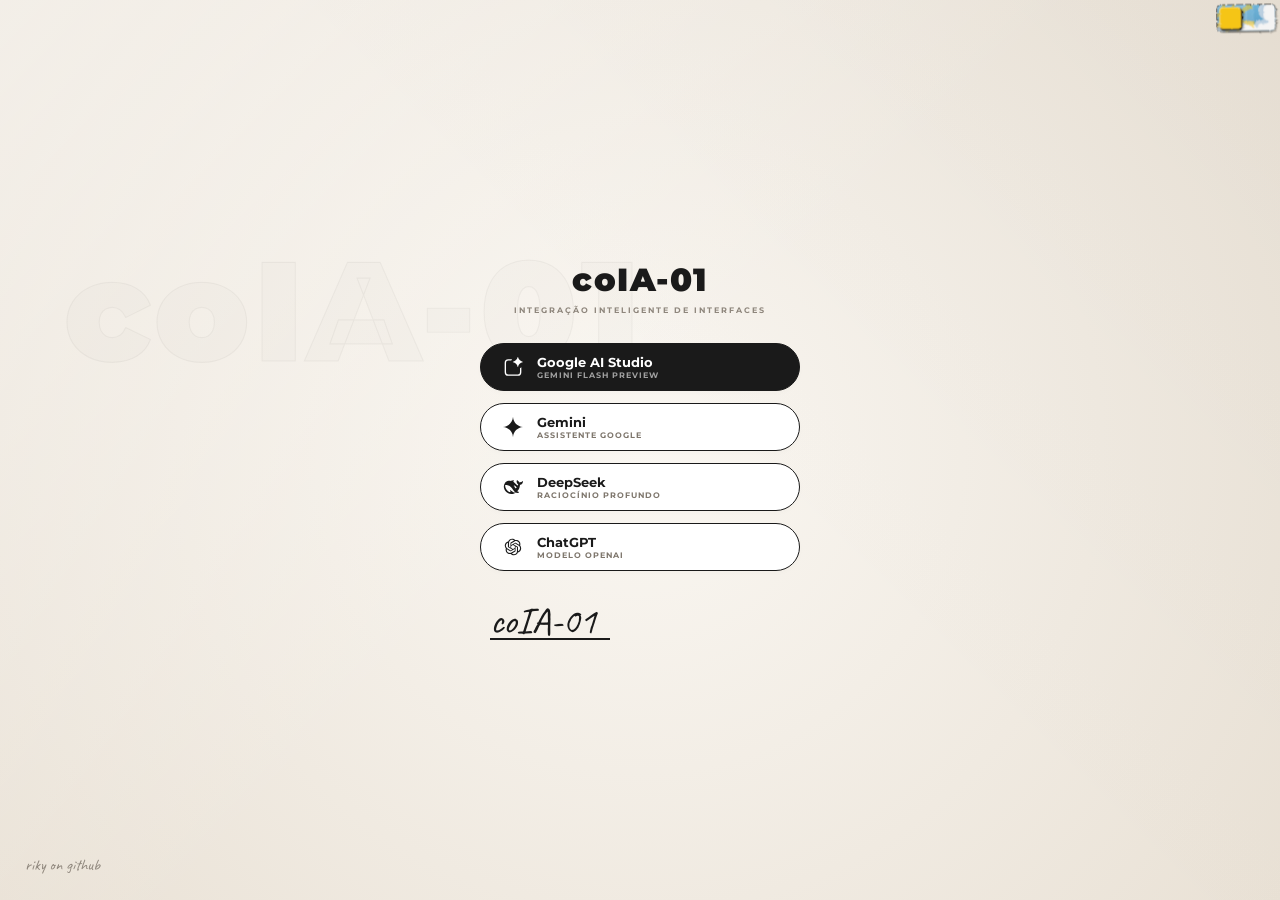
<file: sidepanel.html>
<!DOCTYPE html>
<html>
<head>
  <meta charset="UTF-8">
  <meta name="viewport" content="width=device-width, initial-scale=1.0">
  <link rel="preconnect" href="https://fonts.googleapis.com">
  <link rel="preconnect" href="https://fonts.gstatic.com" crossorigin>
  <link href="https://fonts.googleapis.com/css2?family=Caveat:wght@700&family=Montserrat:wght@400;700;900&display=swap" rel="stylesheet">
  <link rel="stylesheet" href="sidepanel.css">
</head>
<body>
  <!-- SVG FILTERS FOR THEME SWITCH -->
  <svg style="position:absolute;width:0;height:0;overflow:hidden" aria-hidden="true">
    <defs>
      <filter id="sketchy" x="-10%" y="-10%" width="120%" height="120%">
        <feTurbulence type="turbulence" baseFrequency="0.035 0.042" numOctaves="4" result="noise" seed="42"></feTurbulence>
        <feDisplacementMap in="SourceGraphic" in2="noise" scale="4.5" xChannelSelector="R" yChannelSelector="G"></feDisplacementMap>
      </filter>
      <filter id="sketchy-sm" x="-18%" y="-18%" width="136%" height="136%">
        <feTurbulence type="turbulence" baseFrequency="0.06" numOctaves="3" result="noise" seed="7"></feTurbulence>
        <feDisplacementMap in="SourceGraphic" in2="noise" scale="2.5" xChannelSelector="R" yChannelSelector="G"></feDisplacementMap>
      </filter>
    </defs>
  </svg>
  <!-- THEME SWITCH (canto superior direito) -->
  <div class="theme-switch-wrapper">
    <label class="theme-switch">
      <input class="theme-switch__checkbox" type="checkbox" />
      <div class="theme-switch__container">
        <div class="theme-switch__clouds"></div>
        <div class="theme-switch__stars-container">
          <svg fill="none" viewBox="0 0 144 55" xmlns="http://www.w3.org/2000/svg">
            <path fill="currentColor" d="M135.831 3.00688C135.055 3.85027 134.111 4.29946 133 4.35447C134.111 4.40947 135.055 4.85867 135.831 5.71123C136.607 6.55462 136.996 7.56303 136.996 8.72727C136.996 7.95722 137.172 7.25134 137.525 6.59129C137.886 5.93124 138.372 5.39954 138.98 5.00535C139.598 4.60199 140.268 4.39114 141 4.35447C139.88 4.2903 138.936 3.85027 138.16 3.00688C137.384 2.16348 136.996 1.16425 136.996 0C136.996 1.16425 136.607 2.16348 135.831 3.00688ZM31 23.3545C32.1114 23.2995 33.0551 22.8503 33.8313 22.0069C34.6075 21.1635 34.9956 20.1642 34.9956 19C34.9956 20.1642 35.3837 21.1635 36.1599 22.0069C36.9361 22.8503 37.8798 23.2903 39 23.3545C38.2679 23.3911 37.5976 23.602 36.9802 24.0053C36.3716 24.3995 35.8864 24.9312 35.5248 25.5913C35.172 26.2513 34.9956 26.9572 34.9956 27.7273C34.9956 26.563 34.6075 25.5546 33.8313 24.7112C33.0551 23.8587 32.1114 23.4095 31 23.3545ZM0 36.3545C1.11136 36.2995 2.05513 35.8503 2.83131 35.0069C3.6075 34.1635 3.99559 33.1642 3.99559 32C3.99559 33.1642 4.38368 34.1635 5.15987 35.0069C5.93605 35.8503 6.87982 36.2903 8 36.3545C7.26792 36.3911 6.59757 36.602 5.98015 37.0053C5.37155 37.3995 4.88644 37.9312 4.52481 38.5913C4.172 39.2513 3.99559 39.9572 3.99559 40.7273C3.99559 39.563 3.6075 38.5546 2.83131 37.7112C2.05513 36.8587 1.11136 36.4095 0 36.3545ZM56.8313 24.0069C56.0551 24.8503 55.1114 25.2995 54 25.3545C55.1114 25.4095 56.0551 25.8587 56.8313 26.7112C57.6075 27.5546 57.9956 28.563 57.9956 29.7273C57.9956 28.9572 58.172 28.2513 58.5248 27.5913C58.8864 26.9312 59.3716 26.3995 59.9802 26.0053C60.5976 25.602 61.2679 25.3911 62 25.3545C60.8798 25.2903 59.9361 24.8503 59.1599 24.0069C58.3837 23.1635 57.9956 22.1642 57.9956 21C57.9956 22.1642 57.6075 23.1635 56.8313 24.0069ZM81 25.3545C82.1114 25.2995 83.0551 24.8503 83.8313 24.0069C84.6075 23.1635 84.9956 22.1642 84.9956 21C84.9956 22.1642 85.3837 23.1635 86.1599 24.0069C86.9361 24.8503 87.8798 25.2903 89 25.3545C88.2679 25.3911 87.5976 25.602 86.9802 26.0053C86.3716 26.3995 85.8864 26.9312 85.5248 27.5913C85.172 28.2513 84.9956 28.9572 84.9956 29.7273C84.9956 28.563 84.6075 27.5546 83.8313 26.7112C83.0551 25.8587 82.1114 25.4095 81 25.3545ZM136 36.3545C137.111 36.2995 138.055 35.8503 138.831 35.0069C139.607 34.1635 139.996 33.1642 139.996 32C139.996 33.1642 140.384 34.1635 141.16 35.0069C141.936 35.8503 142.88 36.2903 144 36.3545C143.268 36.3911 142.598 36.602 141.98 37.0053C141.372 37.3995 140.886 37.9312 140.525 38.5913C140.172 39.2513 139.996 39.9572 139.996 40.7273C139.996 39.563 139.607 38.5546 138.831 37.7112C138.055 36.8587 137.111 36.4095 136 36.3545ZM101.831 49.0069C101.055 49.8503 100.111 50.2995 99 50.3545C100.111 50.4095 101.055 50.8587 101.831 51.7112C102.607 52.5546 102.996 53.563 102.996 54.7273C102.996 53.9572 103.172 53.2513 103.525 52.5913C103.886 51.9312 104.372 51.3995 104.98 51.0053C105.598 50.602 106.268 50.3911 107 50.3545C105.88 50.2903 104.936 49.8503 104.16 49.0069C103.384 48.1635 102.996 47.1642 102.996 46C102.996 47.1642 102.607 48.1635 101.831 49.0069Z" clip-rule="evenodd" fill-rule="evenodd"></path>
          </svg>
        </div>
        <div class="theme-switch__circle-container">
          <div class="theme-switch__sun-moon-container">
            <div class="theme-switch__moon">
              <div class="theme-switch__spot"></div>
              <div class="theme-switch__spot"></div>
              <div class="theme-switch__spot"></div>
            </div>
          </div>
        </div>
        <div class="theme-switch__shooting-star"></div>
        <div class="theme-switch__shooting-star-2"></div>
        <div class="theme-switch__meteor"></div>
        <div class="theme-switch__stars-cluster">
          <div class="star"></div>
          <div class="star"></div>
          <div class="star"></div>
          <div class="star"></div>
          <div class="star"></div>
        </div>
        <div class="theme-switch__aurora"></div>
        <div class="theme-switch__comets">
          <div class="comet"></div>
          <div class="comet"></div>
        </div>
      </div>
    </label>
  </div>

  <div id="status-overlay"></div>
  
  <!-- HUB DE SELEÇÃO -->
  <div id="hub">
    <div class="bg-outline-text">coIA-01</div>

    <div class="hub-container">
      <div class="hub-header">
        <h1 class="main-title">coIA-01</h1>
        <div class="hub-subtitle">INTEGRAÇÃO INTELIGENTE DE INTERFACES</div>
      </div>

      <div class="hub-grid">
        <button class="hub-card" data-url="https://aistudio.google.com/prompts/new_chat?model=gemini-3-flash-preview">
          <span class="card-icon">
            <svg xmlns="http://www.w3.org/2000/svg" viewBox="0 0 24 24" fill="currentColor" fill-rule="evenodd">
              <title>AI Studio (Google)</title>
              <path d="M9.921 4.196H6.328A2.705 2.705 0 003.623 6.9v11.362a2.705 2.705 0 002.705 2.705h11.363a2.705 2.705 0 002.705-2.705v-4.756l1.623-1.113v5.87a4.329 4.329 0 01-4.328 4.328H6.328A4.329 4.329 0 012 18.263V6.901a4.328 4.328 0 014.328-4.329h4.545l-.952 1.624z" />
              <path d="M17.82 0c.145 0 .268.104.299.246a7 7 0 001.9 3.484 7 7 0 003.485 1.901c.142.031.246.154.246.3a.308.308 0 01-.246.298A7 7 0 0020.02 8.13a7 7 0 00-1.912 3.535.297.297 0 01-.288.238.297.297 0 01-.288-.238A7 7 0 0015.62 8.13a7 7 0 00-3.535-1.912.297.297 0 01-.238-.288c0-.14.1-.26.238-.288A7 7 0 0015.62 3.73 7.001 7.001 0 0017.521.246.308.308 0 0117.82 0z" />
            </svg>
          </span>
          <div class="card-info">
            <span class="card-name">Google AI Studio</span>
            <span class="card-desc">Gemini Flash Preview</span>
          </div>
        </button>
        <button class="hub-card" data-url="https://gemini.google.com/app">
          <span class="card-icon">
            <svg xmlns="http://www.w3.org/2000/svg" viewBox="0 0 24 24" fill="currentColor"><path d="M23.9996 12.0235C17.5625 12.4117 12.4114 17.563 12.0232 24H11.9762C11.588 17.563 6.4369 12.4117 0 12.0235V11.9765C6.4369 11.5883 11.588 6.43719 11.9762 0H12.0232C12.4114 6.43719 17.5625 11.5883 23.9996 11.9765V12.0235Z"></path></svg>
          </span>
          <div class="card-info">
            <span class="card-name">Gemini</span>
            <span class="card-desc">Assistente Google</span>
          </div>
        </button>
        <button class="hub-card" data-url="https://chat.deepseek.com/">
          <span class="card-icon">
            <svg xmlns="http://www.w3.org/2000/svg" viewBox="0 0 24 24" fill="currentColor"><path d="M23.7493 4.92674C23.5053 4.80721 23.4103 5.0349 23.2676 5.15064C23.2193 5.18858 23.1777 5.23791 23.137 5.28155C22.7804 5.66482 22.3643 5.91527 21.8215 5.88492C21.0261 5.84128 20.348 6.09173 19.7484 6.7027C19.6207 5.94942 19.197 5.49975 18.553 5.21135C18.2154 5.06146 17.8739 4.91156 17.6385 4.58522C17.473 4.35374 17.4285 4.0957 17.3452 3.84145C17.2932 3.68777 17.2403 3.53028 17.0644 3.50372C16.8733 3.47337 16.7986 3.63464 16.7239 3.76935C16.4232 4.31959 16.3077 4.92674 16.3182 5.54149C16.3446 6.92274 16.9263 8.0232 18.0801 8.80687C18.2116 8.89605 18.2456 8.98707 18.204 9.11802C18.1255 9.38741 18.0319 9.64931 17.9487 9.9187C17.8967 10.0914 17.8181 10.1293 17.6347 10.0534C17.0011 9.78784 16.4534 9.39508 15.9701 8.91878C15.1493 8.1219 14.4069 7.24157 13.481 6.55281C13.2634 6.39151 13.0469 6.24162 12.8217 6.09932C11.8769 5.1772 12.9457 4.42015 13.1925 4.33097C13.4516 4.23801 13.2823 3.91544 12.4463 3.91924C11.6112 3.92304 10.8461 4.20385 9.87196 4.57763C9.72921 4.63455 9.54598 4.73128 9.4256 4.70855C8.54132 4.54158 7.62304 4.50363 6.66308 4.61178C4.8567 4.8148 3.4135 5.67241 2.35237 7.13714C1.07845 8.89605 0.778651 10.8959 1.1456 12.9829C1.53147 15.1801 2.64839 17.0016 4.36587 18.4246C6.14576 19.8989 8.19617 20.6218 10.535 20.4832C11.9555 20.4016 13.5377 20.2101 15.3214 18.694C15.7715 18.9179 16.2434 19.0071 17.0275 19.0754C17.6309 19.1323 18.2116 19.0451 18.6617 18.952C19.3663 18.8022 19.3172 18.1476 19.0628 18.0261C16.9973 17.0604 17.4502 17.4532 17.0379 17.1363C18.0876 15.8879 19.6699 14.592 20.2884 10.395C20.3367 10.061 20.295 9.85235 20.2884 9.58102C20.2847 9.41782 20.3216 9.35331 20.5088 9.33437C21.0261 9.2755 21.5283 9.13318 21.9898 8.8771C23.3281 8.14278 23.8571 6.93799 23.9848 5.49216C24.0037 5.27207 23.981 5.04248 23.7493 4.92674ZM12.0983 17.937C10.0962 16.3565 9.12577 15.8366 8.72484 15.8594C8.35024 15.8802 8.41745 16.3109 8.49968 16.5918C8.58577 16.8688 8.6983 17.0604 8.85626 17.3033C8.96501 17.4645 9.03978 17.7055 8.7475 17.8838C8.10252 18.2861 6.98184 17.7492 6.92886 17.7226C5.62465 16.9523 4.5342 15.9333 3.76532 14.5407C3.02385 13.1993 2.59259 11.7611 2.52166 10.2261C2.50275 9.85419 2.61151 9.72324 2.97846 9.65689C3.46173 9.56771 3.96109 9.54877 4.44436 9.61891C6.48717 9.9187 8.22638 10.837 9.68379 12.2886C10.5161 13.1177 11.1459 14.1062 11.7947 15.072C12.4841 16.0985 13.2265 17.0756 14.1714 17.8762C14.5042 18.1571 14.7709 18.3715 15.0253 18.529C14.2575 18.6144 12.9749 18.6333 12.0983 17.937ZM13.0573 11.7383C13.0573 11.5732 13.1887 11.4423 13.3542 11.4423C13.3911 11.4423 13.4252 11.4499 13.4554 11.4613C13.4961 11.4764 13.5339 11.4992 13.5633 11.5333C13.6162 11.5846 13.6465 11.6605 13.6465 11.7383C13.6465 11.9034 13.515 12.0343 13.3504 12.0343C13.1849 12.0343 13.0573 11.9034 13.0573 11.7383ZM16.0373 13.2752C15.8463 13.353 15.6552 13.4213 15.4718 13.4288C15.1871 13.4421 14.8759 13.3264 14.7066 13.1841C14.4447 12.964 14.2575 12.8406 14.1779 12.4536C14.1448 12.2886 14.1638 12.0343 14.1931 11.8882C14.2612 11.5732 14.1855 11.3721 13.9652 11.1881C13.7846 11.0382 13.5566 10.9984 13.3051 10.9984C13.2114 10.9984 13.1253 10.9566 13.061 10.9224C12.9561 10.8693 12.87 10.7384 12.9523 10.5771C12.9787 10.5259 13.1065 10.3988 13.1367 10.376C13.4772 10.1806 13.8706 10.2451 14.2347 10.3912C14.5723 10.5296 14.8267 10.7839 15.1936 11.1425C15.5691 11.5771 15.6363 11.6985 15.8501 12.0229C16.0184 12.279 16.1726 12.5408 16.2775 12.8406C16.3409 13.0266 16.2586 13.1802 16.0373 13.2752Z"></path></svg>
          </span>
          <div class="card-info">
            <span class="card-name">DeepSeek</span>
            <span class="card-desc">Raciocínio Profundo</span>
          </div>
        </button>
        <button class="hub-card" data-url="https://chatgpt.com/">
          <span class="card-icon">
            <svg xmlns="http://www.w3.org/2000/svg" viewBox="0 0 24 24" fill="currentColor"><path d="M20.5624 10.1875C20.8124 9.5 20.8749 8.8125 20.8124 8.125C20.7499 7.4375 20.4999 6.75 20.1874 6.125C19.6249 5.1875 18.8124 4.4375 17.8749 4C16.8749 3.5625 15.8124 3.4375 14.7499 3.6875C14.2499 3.1875 13.6874 2.75 13.0624 2.4375C12.4374 2.125 11.6874 2 10.9999 2C9.9374 2 8.8749 2.3125 7.9999 2.9375C7.1249 3.5625 6.4999 4.4375 6.1874 5.4375C5.4374 5.625 4.8124 5.9375 4.1874 6.3125C3.6249 6.75 3.1874 7.3125 2.8124 7.875C2.24991 8.8125 2.06241 9.875 2.18741 10.9375C2.31241 12 2.7499 13 3.4374 13.8125C3.1874 14.5 3.1249 15.1875 3.1874 15.875C3.2499 16.5625 3.4999 17.25 3.8124 17.875C4.3749 18.8125 5.1874 19.5625 6.1249 20C7.1249 20.4375 8.1874 20.5625 9.2499 20.3125C9.7499 20.8125 10.3124 21.25 10.9374 21.5625C11.5624 21.875 12.3124 22 12.9999 22C14.0624 22 15.1249 21.6875 15.9999 21.0625C16.8749 20.4375 17.4999 19.5625 17.8124 18.5625C18.4999 18.4375 19.1874 18.125 19.7499 17.6875C20.3124 17.25 20.8124 16.75 21.1249 16.125C21.6874 15.1875 21.8749 14.125 21.7499 13.0625C21.6249 12 21.2499 11 20.5624 10.1875ZM13.0624 20.6875C12.0624 20.6875 11.3124 20.375 10.6249 19.8125C10.6249 19.8125 10.6874 19.75 10.7499 19.75L14.7499 17.4375C14.8749 17.375 14.9374 17.3125 14.9999 17.1875C15.0624 17.0625 15.0624 17 15.0624 16.875V11.25L16.7499 12.25V16.875C16.8124 19.0625 15.0624 20.6875 13.0624 20.6875ZM4.9999 17.25C4.5624 16.5 4.3749 15.625 4.5624 14.75C4.5624 14.75 4.6249 14.8125 4.6874 14.8125L8.6874 17.125C8.8124 17.1875 8.8749 17.1875 8.9999 17.1875C9.1249 17.1875 9.2499 17.1875 9.3124 17.125L14.1874 14.3125V16.25L10.1249 18.625C9.2499 19.125 8.2499 19.25 7.3124 19C6.3124 18.75 5.4999 18.125 4.9999 17.25ZM3.9374 8.5625C4.3749 7.8125 5.0624 7.25 5.8749 6.9375V7.0625V11.6875C5.8749 11.8125 5.8749 11.9375 5.9374 12C5.9999 12.125 6.0624 12.1875 6.1874 12.25L11.0624 15.0625L9.3749 16.0625L5.3749 13.75C4.4999 13.25 3.8749 12.4375 3.6249 11.5C3.3749 10.5625 3.4374 9.4375 3.9374 8.5625ZM17.7499 11.75L12.8749 8.9375L14.5624 7.9375L18.5624 10.25C19.1874 10.625 19.6874 11.125 19.9999 11.75C20.3124 12.375 20.4999 13.0625 20.4374 13.8125C20.3749 14.5 20.1249 15.1875 19.6874 15.75C19.2499 16.3125 18.6874 16.75 17.9999 17V12.25C17.9999 12.125 17.9999 12 17.9374 11.9375C17.9374 11.9375 17.8749 11.8125 17.7499 11.75ZM19.4374 9.25C19.4374 9.25 19.3749 9.1875 19.3124 9.1875L15.3124 6.875C15.1874 6.8125 15.1249 6.8125 14.9999 6.8125C14.8749 6.8125 14.7499 6.8125 14.6874 6.875L9.8124 9.6875V7.75L13.8749 5.375C14.4999 5 15.1874 4.875 15.9374 4.875C16.6249 4.875 17.3124 5.125 17.9374 5.5625C18.4999 6 18.9999 6.5625 19.2499 7.1875C19.4999 7.8125 19.5624 8.5625 19.4374 9.25ZM8.9374 12.75L7.2499 11.75V7.0625C7.2499 6.375 7.4374 5.625 7.8124 5.0625C8.1874 4.4375 8.7499 4 9.3749 3.6875C9.9999 3.375 10.7499 3.25 11.4374 3.375C12.1249 3.4375 12.8124 3.75 13.3749 4.1875C13.3749 4.1875 13.3124 4.25 13.2499 4.25L9.2499 6.5625C9.1249 6.625 9.0624 6.6875 8.9999 6.8125C8.9374 6.9375 8.9374 7 8.9374 7.125V12.75ZM9.8124 10.75L11.9999 9.5L14.1874 10.75V13.25L11.9999 14.5L9.8124 13.25V10.75Z"></path></svg>
          </span>
          <div class="card-info">
            <span class="card-name">ChatGPT</span>
            <span class="card-desc">Modelo OpenAI</span>
          </div>
        </button>

      </div>

      <div class="signature-section">
        <div class="signature-text">coIA-01</div>
        <div class="signature-line"></div>
      </div>
    </div>

    <div class="bottom-left-signature">
      riky on github
    </div>
  </div>

  <iframe id="ai-frame" src="about:blank" frameborder="0"></iframe>

  <!-- Tela de Loading -->
  <div id="loading-screen">
    <div class="loader"></div>
  </div>

  <button id="back-to-hub" title="Voltar ao Hub">
    <svg xmlns="http://www.w3.org/2000/svg" viewBox="0 0 24 24" fill="currentColor" width="20" height="20"><path d="M12 13V20L4 12L12 4V11H20V13H12Z"></path></svg>
  </button>

  <script src="sidepanel.js"></script>
</body>
</html>
</file>
<file: sidepanel.css>
body, html {
  margin: 0;
  padding: 0;
  height: 100%;
  width: 100%;
  overflow: hidden;
  background: #F4ECE1;
}

/* ---- IFRAME ---- */
iframe {
  width: 100%;
  height: 100%;
  border: none;
  display: none;
}

iframe.active {
  display: block;
}

/* ---- STATUS OVERLAY ---- */
#status-overlay {
  position: fixed;
  top: 15px;
  left: 50%;
  transform: translateX(-50%);
  background: #1A1A1A;
  color: #FFFFFF;
  padding: 8px 18px;
  border-radius: 50px;
  font-family: 'Montserrat', sans-serif;
  font-size: 10px;
  font-weight: 700;
  letter-spacing: 1.5px;
  text-transform: uppercase;
  z-index: 9999;
  pointer-events: none;
  opacity: 0;
  box-shadow: 0 4px 15px rgba(0, 0, 0, 0.1);
  transition: opacity 0.4s ease, transform 0.4s ease;
}

#status-overlay.active {
  opacity: 1;
  transform: translateX(-50%) translateY(5px);
}

/* ---- HUB ---- */
#hub {
  position: relative;
  display: flex;
  flex-direction: column;
  align-items: center;
  justify-content: center;
  height: 100%;
  padding: 30px 20px;
  box-sizing: border-box;
  /* Gradients que mimetizam as sombras de papel amassado da imagem */
  background: #F4ECE1;
  background-image: 
    linear-gradient(135deg, rgba(255,255,255,0.45) 0%, transparent 50%),
    linear-gradient(225deg, rgba(0,0,0,0.02) 0%, transparent 50%),
    radial-gradient(circle at 50% 50%, #FAF7F2 0%, #E9E1D5 100%);
}

.hub-container {
  position: relative;
  z-index: 2;
  display: flex;
  flex-direction: column;
  align-items: center;
  width: 100%;
  max-width: 320px;
}

.bg-outline-text {
  position: absolute;
  left: 5%;
  top: 25%;
  font-family: 'Montserrat', sans-serif;
  font-size: 11vw;
  font-weight: 900;
  color: rgba(0, 0, 0, 0.01);
  -webkit-text-stroke: 1.2px rgba(0, 0, 0, 0.04);
  user-select: none;
  pointer-events: none;
  z-index: 1;
  white-space: nowrap;
  letter-spacing: 4px;
}

/* Cabeçalho */
.hub-header {
  text-align: center;
  margin-bottom: 28px;
}

.hub-header .main-title {
  margin: 0;
  font-family: 'Montserrat', sans-serif;
  font-size: 32px;
  font-weight: 900;
  letter-spacing: 1.5px;
  color: #1A1A1A;
}

.hub-subtitle {
  font-family: 'Montserrat', sans-serif;
  font-size: 8px;
  font-weight: 700;
  letter-spacing: 2px;
  color: #8E867C;
  margin-top: 6px;
  text-transform: uppercase;
}

/* Botões Cards */
.hub-grid {
  display: flex;
  flex-direction: column;
  gap: 12px;
  width: 100%;
  margin-bottom: 30px;
}

.hub-card {
  background: #FFFFFF;
  border: 1.5px solid #1A1A1A;
  border-radius: 50px;
  padding: 10px 22px;
  cursor: pointer;
  transition: all 0.25s cubic-bezier(0.25, 0.8, 0.25, 1);
  display: flex;
  align-items: center;
  gap: 14px;
  color: #1A1A1A;
  box-shadow: 0 2px 5px rgba(0,0,0,0.02);
}

.hub-card:first-child {
  background: #1A1A1A;
  color: #FFFFFF;
}

.hub-card:first-child .card-desc {
  color: #A0A0A0;
}

.card-icon {
  flex-shrink: 0;
  line-height: 0;
}
.card-icon svg {
  width: 20px;
  height: 20px;
  display: block;
}

.card-info {
  display: flex;
  flex-direction: column;
  align-items: flex-start;
  text-align: left;
}

.card-name {
  font-family: 'Montserrat', sans-serif;
  font-weight: 700;
  font-size: 13px;
}

.card-desc {
  font-family: 'Montserrat', sans-serif;
  font-size: 7.5px;
  font-weight: 700;
  text-transform: uppercase;
  letter-spacing: 1px;
  color: #7E766C;
  margin-top: 1px;
}

.hub-card:hover {
  background: #C86B6B;
  border-color: #C86B6B;
  color: #FFFFFF;
  transform: translateY(-2px);
  box-shadow: 0 6px 15px rgba(200, 107, 107, 0.2);
}

.hub-card:hover .card-desc {
  color: rgba(255, 255, 255, 0.8);
}

/* Assinatura */
.signature-section {
  display: flex;
  flex-direction: column;
  align-items: flex-start;
  align-self: flex-start;
  margin-left: 10px;
  margin-top: 5px;
}

.signature-text {
  font-family: 'Caveat', cursive;
  font-size: 38px;
  color: #1A1A1A;
  line-height: 0.8;
}

.signature-line {
  width: 120px;
  height: 1.5px;
  background: #1A1A1A;
  margin-top: 2px;
}

.bottom-left-signature {
  position: absolute;
  bottom: 25px;
  left: 25px;
  font-family: 'Caveat', cursive;
  font-size: 16px;
  color: #8E867C;
  user-select: none;
  cursor: pointer;
  transition: color 0.3s ease, transform 0.3s ease;
}

.bottom-left-signature:hover {
  color: #C86B6B;
  transform: scale(1.05);
}

.bottom-left-signature::after {
  content: '';
  position: absolute;
  bottom: -2px;
  left: 0;
  width: 0%;
  height: 1px;
  background: #C86B6B;
  transition: width 0.3s ease;
}

.bottom-left-signature:hover::after {
  width: 100%;
}

#back-to-hub {
  position: fixed;
  bottom: 15px;
  left: 15px;
  z-index: 9998;
  background: #1A1A1A;
  color: #FFFFFF;
  border: none;
  border-radius: 50%;
  width: 36px;
  height: 36px;
  font-size: 14px;
  cursor: pointer;
  display: none;
  align-items: center;
  justify-content: center;
  box-shadow: 0 4px 10px rgba(0,0,0,0.15);
  transition: all 0.2s ease;
}

#back-to-hub:hover {
  background: #C86B6B;
  transform: scale(1.05);
}

#back-to-hub.visible {
  display: flex;
}

/* ---- LOADING SCREEN ---- */
#loading-screen {
  position: fixed;
  top: 0;
  left: 0;
  width: 100%;
  height: 100%;
  background: rgba(244, 236, 225, 0.95); /* tom do fundo do hub */
  display: none;
  align-items: center;
  justify-content: center;
  z-index: 9997;
  backdrop-filter: blur(4px);
}

#loading-screen.active {
  display: flex;
}

/* Loader (bateria animada) */
.loader {
  width: 48px;
  height: 40px;
  position: relative;
  background: #1A1A1A;
  border-radius: 15% 15% 35% 35%;
}

.loader::after {
  content: '';
  box-sizing: border-box;
  position: absolute;
  left: 45px;
  top: 8px;
  border: 4px solid #1A1A1A;
  width: 16px;
  height: 20px;
  border-radius: 0 4px 4px 0;
}

.loader::before {
  content: '';
  position: absolute;
  width: 1px;
  height: 10px;
  color: #1A1A1A;
  top: -15px;
  left: 11px;
  box-sizing: border-box;
  animation: animloader 1s ease infinite;
}

@keyframes animloader {
  0% {
    box-shadow: 2px 0px rgba(0, 0, 0, 0),
                12px 0px rgba(0, 0, 0, 0.3),
                20px 0px rgba(0, 0, 0, 0);
  }
  50% {
    box-shadow: 2px -5px rgba(0, 0, 0, 0.5),
                12px -3px rgba(0, 0, 0, 0.5),
                20px -2px rgba(0, 0, 0, 0.6);
  }
  100% {
    box-shadow: 2px -8px rgba(0, 0, 0, 0),
                12px -5px rgba(0, 0, 0, 0),
                20px -5px rgba(0, 0, 0, 0);
  }
}

/* ---- THEME SWITCH WRAPPER ---- */
.theme-switch-wrapper {
  position: fixed;
  top: 5px;
  right: 5px;
  z-index: 9998;
  transform: scale(0.32);
  transform-origin: top right;
  transition: transform 0.3s ease;
}

.theme-switch-wrapper:hover {
  transform: scale(0.4);
}

/* From Uiverse.io by mamyapro123 */
.theme-switch {
  --toggle-size: 32px;
  --container-width: 5.625em;
  --container-height: 2.5em;
  --container-radius: 0.38em;
  --container-light-bg: #5caad4;
  --container-night-bg: #1b1e36;
  --circle-container-diameter: 3.375em;
  --sun-moon-diameter: 2.125em;
  --sun-bg: #f5c518;
  --moon-bg: #d8d4c0;
  --spot-color: #9b9787;
  --circle-container-offset: calc(
    (var(--circle-container-diameter) - var(--container-height)) / 2 * -1
  );
  --stars-color: #fff8e1;
  --clouds-color: #f4f4f4;
  --back-clouds-color: #bacfe0;
  --transition: 0.5s cubic-bezier(0, -0.02, 0.4, 1.25);
  --circle-transition: 0.3s cubic-bezier(0, -0.02, 0.35, 1.17);
  display: inline-block;
}

.theme-switch,
.theme-switch *,
.theme-switch *::before,
.theme-switch *::after {
  box-sizing: border-box;
  margin: 0;
  padding: 0;
  font-size: var(--toggle-size);
}

.theme-switch__container {
  width: var(--container-width);
  height: var(--container-height);
  background-color: var(--container-light-bg);
  border-radius: var(--container-radius);
  overflow: hidden;
  cursor: pointer;
  position: relative;
  background-image: linear-gradient(
    to bottom,
    var(--container-light-bg) 0%,
    #4a92bd 100%
  );
  transition: all var(--transition);
  box-shadow:
    0 0 0 2.5px #1a1a1a,
    3px 4px 0 2.5px rgba(26, 26, 26, 0.22);
  transform: rotate(-0.7deg);
  filter: url(#sketchy);
}

.theme-switch__container::before {
  content: "";
  position: absolute;
  z-index: 1;
  inset: 0;
  background-image: repeating-linear-gradient(
    -50deg,
    transparent,
    transparent 7px,
    rgba(255, 255, 255, 0.04) 7px,
    rgba(255, 255, 255, 0.04) 8px
  );
  border-radius: inherit;
  pointer-events: none;
}

.theme-switch__checkbox {
  display: none;
}

.theme-switch__circle-container {
  width: var(--circle-container-diameter);
  height: var(--circle-container-diameter);
  background-color: rgba(255, 255, 255, 0.1);
  position: absolute;
  left: var(--circle-container-offset);
  top: var(--circle-container-offset);
  border-radius: var(--container-radius);
  box-shadow:
    inset 0 0 0 3.375em rgba(255, 255, 255, 0.1),
    inset 0 0 0 3.375em rgba(255, 255, 255, 0.1),
    0 0 0 0.625em rgba(255, 255, 255, 0.1),
    0 0 0 1.25em rgba(255, 255, 255, 0.1);
  display: flex;
  transition: var(--circle-transition);
  pointer-events: none;
}

.theme-switch__circle-container::before {
  content: "";
  position: absolute;
  width: calc(var(--circle-container-diameter) + 1.5em);
  height: calc(var(--circle-container-diameter) + 1.5em);
  left: -0.75em;
  top: -0.75em;
  border-radius: 50%;
  background: conic-gradient(
    transparent 0deg,
    transparent 8deg,
    rgba(245, 197, 24, 0.52) 8deg,
    rgba(245, 197, 24, 0.52) 22deg,
    transparent 22deg,
    transparent 53deg,
    rgba(245, 197, 24, 0.52) 53deg,
    rgba(245, 197, 24, 0.52) 67deg,
    transparent 67deg,
    transparent 98deg,
    rgba(245, 197, 24, 0.52) 98deg,
    rgba(245, 197, 24, 0.52) 112deg,
    transparent 112deg,
    transparent 143deg,
    rgba(245, 197, 24, 0.52) 143deg,
    rgba(245, 197, 24, 0.52) 157deg,
    transparent 157deg,
    transparent 188deg,
    rgba(245, 197, 24, 0.52) 188deg,
    rgba(245, 197, 24, 0.52) 202deg,
    transparent 202deg,
    transparent 233deg,
    rgba(245, 197, 24, 0.52) 233deg,
    rgba(245, 197, 24, 0.52) 247deg,
    transparent 247deg,
    transparent 278deg,
    rgba(245, 197, 24, 0.52) 278deg,
    rgba(245, 197, 24, 0.52) 292deg,
    transparent 292deg,
    transparent 323deg,
    rgba(245, 197, 24, 0.52) 323deg,
    rgba(245, 197, 24, 0.52) 337deg,
    transparent 337deg,
    transparent 360deg
  );
  animation: rotateSunRays 14s linear infinite;
  opacity: 1;
  transition: opacity var(--transition);
  pointer-events: none;
  filter: url(#sketchy-sm);
}

.theme-switch__checkbox:checked
  + .theme-switch__container
  .theme-switch__circle-container::before {
  opacity: 0;
}

@keyframes rotateSunRays {
  from {
    transform: rotate(0deg);
  }
  to {
    transform: rotate(360deg);
  }
}

.theme-switch__sun-moon-container {
  pointer-events: auto;
  position: relative;
  z-index: 2;
  width: var(--sun-moon-diameter);
  height: var(--sun-moon-diameter);
  margin: auto;
  border-radius: var(--container-radius);
  background-color: var(--sun-bg);
  box-shadow:
    0.062em 0.062em 0.062em 0em rgba(254, 255, 239, 0.61) inset,
    0em -0.062em 0.062em 0em #a1872a inset,
    0.1em 0.13em 0 0.04em #1a1a1a;
  filter: url(#sketchy-sm)
    drop-shadow(0.062em 0.125em 0.125em rgba(0, 0, 0, 0.25))
    drop-shadow(0em 0.062em 0.125em rgba(0, 0, 0, 0.25));
  overflow: hidden;
  transition: var(--transition);
  transform: scale(1);
}

.theme-switch__sun-moon-container:hover {
  transform: scale(1.1) rotate(5deg);
}

.theme-switch__moon {
  transform: translateX(100%);
  width: 100%;
  height: 100%;
  background-color: var(--moon-bg);
  border-radius: inherit;
  box-shadow:
    0.062em 0.062em 0.062em 0em rgba(254, 255, 239, 0.61) inset,
    0em -0.062em 0.062em 0em #969696 inset;
  transition:
    all var(--transition),
    transform 0.3s ease;
  position: relative;
}

.theme-switch__moon:hover {
  transform: rotate(15deg);
}

.theme-switch__spot {
  position: absolute;
  top: 0.75em;
  left: 0.312em;
  width: 0.75em;
  height: 0.75em;
  border-radius: var(--container-radius);
  background-color: var(--spot-color);
  box-shadow: 0em 0.0312em 0.062em rgba(0, 0, 0, 0.25) inset;
  transition: background-color 0.3s ease;
  filter: url(#sketchy-sm);
}

.theme-switch__spot:nth-of-type(2) {
  width: 0.375em;
  height: 0.375em;
  top: 0.937em;
  left: 1.375em;
}
.theme-switch__spot:nth-last-of-type(3) {
  width: 0.25em;
  height: 0.25em;
  top: 0.312em;
  left: 0.812em;
}
.theme-switch__moon:hover .theme-switch__spot {
  background-color: #7a7f8c;
}

.theme-switch__clouds {
  width: 1.25em;
  height: 1.25em;
  background-color: var(--clouds-color);
  border-radius: var(--container-radius);
  position: absolute;
  bottom: -0.625em;
  left: 0.312em;
  box-shadow:
    0.937em 0.312em var(--clouds-color),
    -0.312em -0.312em var(--back-clouds-color),
    1.437em 0.375em var(--clouds-color),
    0.5em -0.125em var(--back-clouds-color),
    2.187em 0 var(--clouds-color),
    1.25em -0.062em var(--back-clouds-color),
    2.937em 0.312em var(--clouds-color),
    2em -0.312em var(--back-clouds-color),
    3.625em -0.062em var(--clouds-color),
    2.625em 0em var(--back-clouds-color),
    4.5em -0.312em var(--clouds-color),
    3.375em -0.437em var(--back-clouds-color),
    4.625em -1.75em 0 0.437em var(--clouds-color),
    4em -0.625em var(--back-clouds-color),
    4.125em -2.125em 0 0.437em var(--back-clouds-color);
  transition: 0.5s cubic-bezier(0, -0.02, 0.4, 1.25);
  filter: url(#sketchy-sm);
}

.theme-switch__stars-container {
  position: absolute;
  color: var(--stars-color);
  top: -100%;
  left: 0.312em;
  width: 2.75em;
  height: auto;
  transition: var(--transition);
}

.theme-switch__checkbox:checked + .theme-switch__container {
  background-color: var(--container-night-bg);
  background-image: linear-gradient(
    to bottom,
    var(--container-night-bg) 0%,
    #252a4a 100%
  );
}

.theme-switch__checkbox:checked
  + .theme-switch__container
  .theme-switch__circle-container {
  left: calc(
    100% - var(--circle-container-offset) - var(--circle-container-diameter)
  );
}

.theme-switch__checkbox:checked
  + .theme-switch__container
  .theme-switch__circle-container:hover {
  left: calc(
    100% - var(--circle-container-offset) - var(--circle-container-diameter) -
      0.187em
  );
}

.theme-switch__circle-container:hover {
  left: calc(var(--circle-container-offset) + 0.187em);
}

.theme-switch__checkbox:checked + .theme-switch__container .theme-switch__moon {
  transform: translate(0);
}

.theme-switch__checkbox:checked
  + .theme-switch__container
  .theme-switch__clouds {
  bottom: -4.062em;
}

.theme-switch__checkbox:checked
  + .theme-switch__container
  .theme-switch__stars-container {
  top: 50%;
  transform: translateY(-50%);
}

.theme-switch__container:hover .theme-switch__clouds {
  transform: translateX(15px) scale(1.02);
}

.theme-switch__sun-moon-container::after {
  content: "";
  position: absolute;
  inset: -5px;
  background: radial-gradient(
    circle,
    rgba(255, 255, 255, 0.2) 0%,
    transparent 70%
  );
  border-radius: 50%;
  opacity: 0;
  transition: opacity 0.3s ease;
}

.theme-switch__sun-moon-container:hover::after {
  opacity: 1;
}

.theme-switch__shooting-star {
  position: absolute;
  width: 2px;
  height: 2px;
  background: white;
  top: 20%;
  left: -10%;
  opacity: 0;
  transition: opacity 0.3s ease;
}

.theme-switch__shooting-star-2 {
  position: absolute;
  width: 1px;
  height: 1px;
  background: white;
  top: 35%;
  left: -10%;
  opacity: 0;
  transition: opacity 0.3s ease;
}

.theme-switch__meteor {
  position: absolute;
  width: 3px;
  height: 3px;
  background: #ffd700;
  border-radius: 50%;
  top: -10%;
  left: 50%;
  opacity: 0;
  filter: blur(1px);
  transition: opacity 0.3s ease;
}

.theme-switch__checkbox:checked
  + .theme-switch__container
  .theme-switch__shooting-star {
  animation: shootingStar 2s linear infinite;
  opacity: 1;
}

.theme-switch__checkbox:checked
  + .theme-switch__container
  .theme-switch__shooting-star-2 {
  animation: shootingStar 3s linear infinite 1s;
  opacity: 1;
}

.theme-switch__checkbox:checked
  + .theme-switch__container
  .theme-switch__meteor {
  animation: meteor 4s linear infinite 2s;
  opacity: 1;
}

@keyframes shootingStar {
  0% {
    transform: translateX(0) translateY(0) rotate(45deg);
    opacity: 1;
  }
  100% {
    transform: translateX(150px) translateY(150px) rotate(45deg);
    opacity: 0;
  }
}

@keyframes meteor {
  0% {
    transform: translateY(0) scale(1);
    opacity: 1;
  }
  100% {
    transform: translateY(150px) scale(0.3);
    opacity: 0;
  }
}

.theme-switch__stars-cluster {
  position: absolute;
  inset: 0;
  opacity: 0;
  transition: opacity 0.3s ease;
}

.theme-switch__stars-cluster .star {
  position: absolute;
  width: 2px;
  height: 2px;
  background: white;
  border-radius: 50%;
  box-shadow: 0 0 4px 1px white;
}

.theme-switch__stars-cluster .star:nth-child(1) {
  top: 20%;
  left: 20%;
  animation: twinkle 1s infinite ease-in-out;
}
.theme-switch__stars-cluster .star:nth-child(2) {
  top: 30%;
  left: 55%;
  animation: twinkle 1s infinite ease-in-out 0.3s;
}
.theme-switch__stars-cluster .star:nth-child(3) {
  top: 40%;
  left: 80%;
  animation: twinkle 1s infinite ease-in-out 0.6s;
}
.theme-switch__stars-cluster .star:nth-child(4) {
  top: 60%;
  left: 30%;
  animation: twinkle 1s infinite ease-in-out 0.9s;
}
.theme-switch__stars-cluster .star:nth-child(5) {
  top: 70%;
  left: 65%;
  animation: twinkle 1s infinite ease-in-out 1.2s;
}

.theme-switch__aurora {
  position: absolute;
  top: 0;
  left: 0;
  right: 0;
  height: 20px;
  background: linear-gradient(
    90deg,
    rgba(0, 255, 255, 0) 0%,
    rgba(0, 255, 255, 0.2) 25%,
    rgba(128, 0, 255, 0.2) 50%,
    rgba(0, 255, 255, 0.2) 75%,
    rgba(0, 255, 255, 0) 100%
  );
  opacity: 0;
  filter: blur(4px);
  transform: translateY(-100%);
  transition: opacity 0.3s ease;
}

.theme-switch__comets {
  position: absolute;
  inset: 0;
  overflow: hidden;
  opacity: 0;
  transition: opacity 0.3s ease;
}

.theme-switch__comets .comet {
  position: absolute;
  width: 2px;
  height: 2px;
  background: linear-gradient(90deg, white 0%, transparent 90%);
  border-radius: 50%;
  filter: blur(1px);
}

.theme-switch__comets .comet:nth-child(1) {
  top: 30%;
  left: -10%;
  animation: cometMove 4s linear infinite;
}
.theme-switch__comets .comet:nth-child(2) {
  top: 50%;
  left: -10%;
  animation: cometMove 6s linear infinite 2s;
}

@keyframes twinkle {
  0%,
  100% {
    opacity: 0.3;
    transform: scale(1);
  }
  50% {
    opacity: 1;
    transform: scale(1.2);
  }
}

@keyframes cometMove {
  0% {
    transform: translateX(0) translateY(0) rotate(-45deg) scale(1);
    opacity: 0;
  }
  10% {
    opacity: 1;
  }
  90% {
    opacity: 1;
  }
  100% {
    transform: translateX(200px) translateY(200px) rotate(-45deg) scale(0.2);
    opacity: 0;
  }
}

.theme-switch__checkbox:checked
  + .theme-switch__container
  .theme-switch__stars-cluster {
  opacity: 1;
}
.theme-switch__checkbox:checked
  + .theme-switch__container
  .theme-switch__aurora {
  opacity: 1;
  animation: auroraWave 8s linear infinite;
}
.theme-switch__checkbox:checked
  + .theme-switch__container
  .theme-switch__comets {
  opacity: 1;
}

@keyframes auroraWave {
  0% {
    transform: translateY(-100%) translateX(-50%);
  }
  100% {
    transform: translateY(-100%) translateX(50%);
  }
}

/* ---- DARK MODE ---- */
body.dark-mode {
  background: #1e1e2e;
}

body.dark-mode #hub {
  background: #1e1e2e;
  background-image:
    linear-gradient(135deg, rgba(0,0,0,0.3) 0%, transparent 50%),
    linear-gradient(225deg, rgba(255,255,255,0.02) 0%, transparent 50%),
    radial-gradient(circle at 50% 50%, #2a2a3c 0%, #1e1e2e 100%);
}

body.dark-mode .bg-outline-text {
  color: rgba(255, 255, 255, 0.01);
  -webkit-text-stroke: 1.2px rgba(255, 255, 255, 0.04);
}

body.dark-mode .hub-header .main-title {
  color: #cdd6f4;
}

body.dark-mode .hub-subtitle {
  color: #a6adc8;
}

body.dark-mode .hub-card {
  background: #313244;
  border-color: #7f849c;
  color: #cdd6f4;
  box-shadow: 0 2px 5px rgba(0,0,0,0.1);
}

body.dark-mode .hub-card:first-child {
  background: #cba6f7;
  border-color: #cba6f7;
  color: #1e1e2e;
}

body.dark-mode .hub-card:first-child .card-desc {
  color: #45475a;
}

body.dark-mode .hub-card:hover {
  background: #f5c2e7;
  border-color: #f5c2e7;
  color: #1e1e2e;
  box-shadow: 0 6px 15px rgba(245, 194, 231, 0.25);
}

body.dark-mode .hub-card:hover .card-desc {
  color: #45475a;
}

body.dark-mode .card-desc {
  color: #a6adc8;
}

body.dark-mode .signature-section .signature-text {
  color: #cdd6f4;
}

body.dark-mode .signature-line {
  background: #cdd6f4;
}

body.dark-mode .bottom-left-signature {
  color: #a6adc8;
}

body.dark-mode .bottom-left-signature:hover {
  color: #f5c2e7;
}

body.dark-mode #back-to-hub {
  background: #cdd6f4;
  color: #1e1e2e;
}

body.dark-mode #back-to-hub:hover {
  background: #f5c2e7;
}

body.dark-mode #status-overlay {
  background: #cdd6f4;
  color: #1e1e2e;
}

body.dark-mode .loader {
  background: #cdd6f4;
}

body.dark-mode .loader::after {
  border-color: #cdd6f4;
}

body.dark-mode .loader::before {
  color: #cdd6f4;
  animation-name: animloaderDark;
}

body.dark-mode #loading-screen {
  background: rgba(30, 30, 46, 0.95);
}

@keyframes animloaderDark {
  0% {
    box-shadow: 2px 0px rgba(205, 214, 244, 0),
                12px 0px rgba(205, 214, 244, 0.3),
                20px 0px rgba(205, 214, 244, 0);
  }
  50% {
    box-shadow: 2px -5px rgba(205, 214, 244, 0.5),
                12px -3px rgba(205, 214, 244, 0.5),
                20px -2px rgba(205, 214, 244, 0.6);
  }
  100% {
    box-shadow: 2px -8px rgba(205, 214, 244, 0),
                12px -5px rgba(205, 214, 244, 0),
                20px -5px rgba(205, 214, 244, 0);
  }
}
</file>
